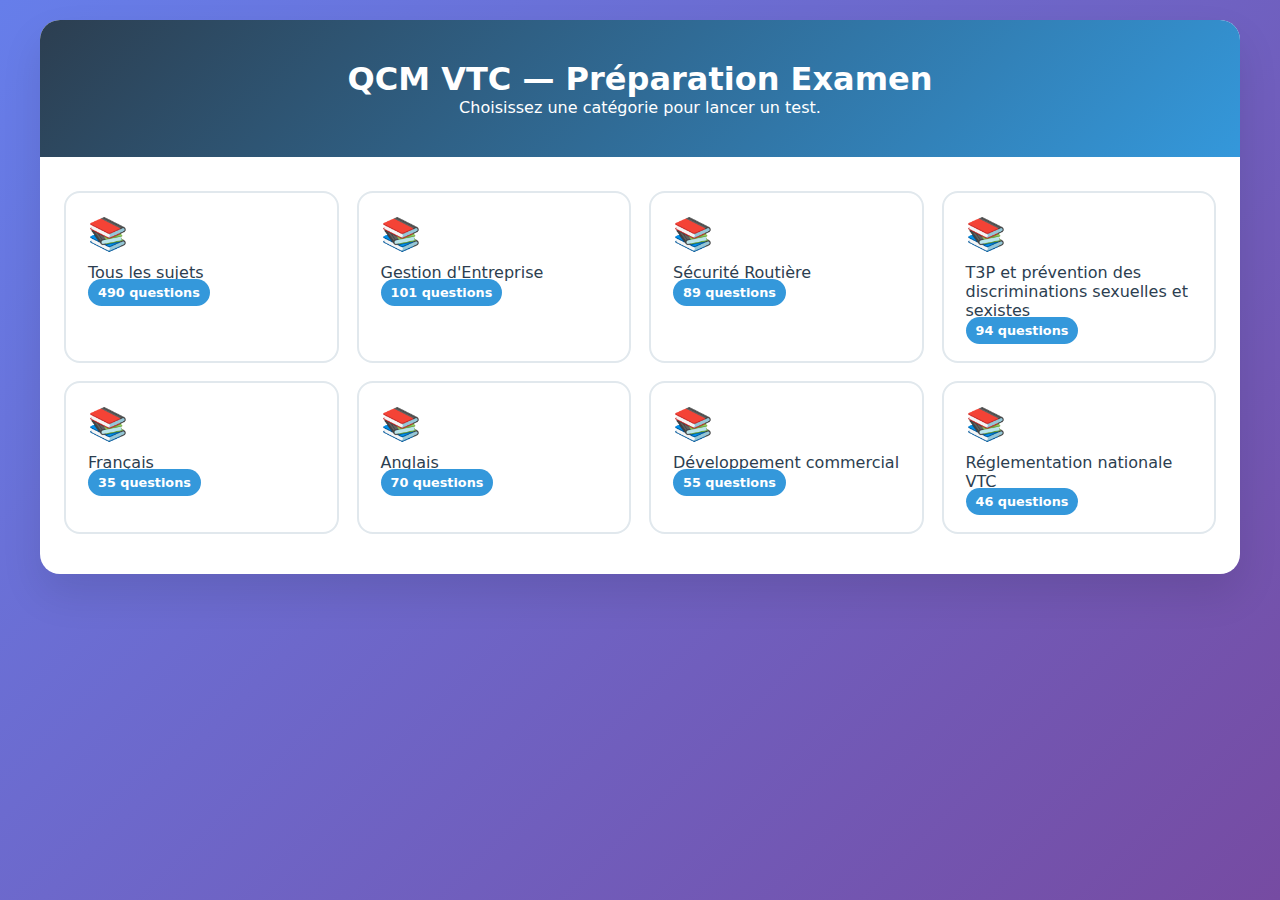
<file: index.html>
<!DOCTYPE html>
<html lang="fr">
<head>
  <meta charset="UTF-8" />
  <meta name="viewport" content="width=device-width, initial-scale=1" />
  <title>QCM VTC - Préparation Examen</title>
  <style>
    * { box-sizing: border-box; margin: 0; padding: 0; }
    body {
      font-family: system-ui, -apple-system, Segoe UI, Roboto, "Helvetica Neue", Arial, "Noto Sans";
      background: linear-gradient(135deg, #667eea 0%, #764ba2 100%);
      min-height: 100vh; padding: 20px; color: #2c3e50;
    }
    .container { max-width: 1200px; margin: 0 auto; background:#fff; border-radius: 20px; overflow: hidden; box-shadow: 0 20px 40px rgba(0,0,0,.1); }
    .header { background: linear-gradient(135deg, #2c3e50 0%, #3498db 100%); color:#fff; padding: 40px 24px; text-align: center; }
    .header h1 { font-size: clamp(1.6rem, 2.5vw, 2.6rem); font-weight: 800; }
    .main-content { padding: 34px 24px 40px; }

    .categories-grid { display:grid; grid-template-columns: repeat(auto-fit, minmax(260px,1fr)); gap: 18px; }
    .category-card { border: 2px solid #e1e8ed; border-radius: 16px; padding: 22px; cursor: pointer; background:#fff; transition: transform .2s, box-shadow .2s, border-color .2s; }
    .category-card:hover { transform: translateY(-4px); box-shadow: 0 15px 30px rgba(0,0,0,.12); border-color:#3498db; }
    .category-card .icon { font-size: 2rem; margin-bottom: 10px; }
    .badge { background:#3498db; color:#fff; padding:6px 10px; border-radius: 999px; font-size:.8rem; font-weight: 600; }

    .hidden { display:none !important; }
    .question-card { background:#fff; border-radius: 16px; padding: 26px; box-shadow: 0 10px 24px rgba(0,0,0,.08); margin-bottom: 18px; }
    .question-number { background:#3498db; color:#fff; padding: 8px 14px; border-radius: 999px; font-weight: 700; }
    .question-text { font-size: 1.15rem; margin: 14px 0; font-weight: 600; color:#1e293b; }
    .options { display:flex; flex-direction: column; gap: 10px; }
    .option { border:2px solid #e9ecef; border-radius: 12px; padding: 12px; cursor: pointer; background:#f8fafc; transition: background .2s, border-color .2s; }
    .option:hover { background:#e3f2fd; border-color:#2196f3; }
    .option.selected { background:#e0f2fe; border-color:#0284c7; }
    .option.correct { background:#e8f5e9; border-color:#22c55e; }
    .option.incorrect { background:#ffebee; border-color:#ef4444; }
    .btn { border:0; border-radius: 999px; padding: 12px 20px; font-weight: 700; cursor: pointer; margin: 6px; }
    .btn-primary { background:#3498db; color:#fff; }
    .btn-success { background:#22c55e; color:#fff; }
    .btn-secondary { background:#94a3b8; color:#fff; }

    .results { text-align:center; padding: 10px; }
    .score-circle { width: 120px; height:120px; border-radius: 50%; display:flex; align-items:center; justify-content:center; margin: 0 auto 16px; color:#fff; font-size: 2rem; font-weight: 900; }
    .score-excellent { background: linear-gradient(135deg, #22c55e, #16a34a); }
    .score-good { background: linear-gradient(135deg, #f59e0b, #d97706); }
    .score-poor { background: linear-gradient(135deg, #ef4444, #b91c1c); }
    .review-item { border:1px solid #e5e7eb; border-radius: 12px; padding: 14px; margin-bottom: 10px; text-align:left; }
    .review-item .ok { color:#16a34a; font-weight: 700; }
    .review-item .ko { color:#b91c1c; font-weight: 700; }
  </style>
</head>
<body>
  <div class="container">
    <header class="header">
      <h1>QCM VTC — Préparation Examen</h1>
      <p>Choisissez une catégorie pour lancer un test.</p>
    </header>

    <main class="main-content">
      <section id="categories" class="categories-grid"></section>

      <section id="exam" class="hidden">
        <div class="question-card">
          <div class="question-number" id="qNumber"></div>
          <div class="question-text" id="qText"></div>
          <div class="options" id="qOptions"></div>
          <div style="margin-top:14px;">
            <button id="prevBtn" class="btn btn-secondary">◀ Précédent</button>
            <button id="checkBtn" class="btn btn-primary">Vérifier</button>
            <button id="nextBtn" class="btn btn-secondary">Suivant ▶</button>
            <button id="finishBtn" class="btn btn-success">Terminer</button>
          </div>
        </div>
      </section>

      <section id="results" class="hidden results">
        <div class="score-circle" id="scoreCircle">0%</div>
        <h2 id="resultTitle"></h2>
        <p><strong>Score :</strong> <span id="score"></span></p>
        <div id="review"></div>
        <div style="margin-top:16px;">
          <button id="replayBtn" class="btn btn-primary">Rejouer la catégorie</button>
          <button id="homeBtn" class="btn btn-secondary">Accueil</button>
        </div>
      </section>
    </main>
  </div>

<script>
const QCM_FILES = [
  'gestion_entreprise_qcm.json',
  'securite_qcm.json',
  't3p_prevention_discrimination_qcm.json',
  'francais_qcm.json',
  'anglais_qcm.json',
  'developpement_commercial_qcm.json',
  'reglementation_qcm.json'
];

const state = { bank: [], currentCat:null, questions:[], answers:new Map(), idx:0 };
const byId = id => document.getElementById(id);

function isValidQuestion(q){
  if(!q || typeof q.question!=='string' || !Array.isArray(q.options)) return false;
  const n=q.options.length; let ca=q.correctAnswer;
  if(Array.isArray(ca)) return ca.every(v=>Number.isFinite(v)&&v>=1&&v<=n);
  return Number.isFinite(ca)&&ca>=1&&ca<=n;
}
function normalizeCategory(raw){
  const questions=(raw.questions||[]).filter(isValidQuestion).map((q,i)=>({
    id:q.id||`Q${i+1}`,
    text:q.question,
    options:q.options,
    correct:Array.isArray(q.correctAnswer)?q.correctAnswer.map(Number):[Number(q.correctAnswer)],
    explanation:q.explanation||''
  }));
  return {key:raw.category||'CAT',name:raw.name||'Catégorie',questions};
}
async function loadAll(){
  const results=await Promise.allSettled(QCM_FILES.map(f=>fetch(f).then(r=>r.json())));
  const cats=[]; results.forEach((res)=>{ if(res.status==='fulfilled'){ const cat=normalizeCategory(res.value); if(cat.questions.length) cats.push(cat);} });
  if(cats.length){ const all=cats.flatMap(c=>c.questions.map(q=>({...q,id:`${c.key}:${q.id}`}))); cats.unshift({key:'ALL',name:'Tous les sujets',questions:all}); }
  state.bank=cats; renderCategories();
}
function renderCategories(){
  const root=byId('categories'); root.innerHTML='';
  state.bank.forEach(cat=>{
    const card=document.createElement('div'); card.className='category-card';
    card.innerHTML=`<div class=\"icon\">📚</div><div class=\"category-title\">${cat.name}</div><span class=\"badge\">${cat.questions.length} questions</span>`;
    card.onclick=()=>startExam(cat);
    root.appendChild(card);
  });
}
function startExam(cat){
  state.currentCat=cat; state.questions=cat.questions; state.idx=0; state.answers=new Map();
  byId('categories').classList.add('hidden'); byId('exam').classList.remove('hidden'); byId('results').classList.add('hidden');
  renderQuestion();
}
function renderQuestion(){
  const i=state.idx; const q=state.questions[i];
  byId('qNumber').textContent=`Question ${i+1}/${state.questions.length}`;
  byId('qText').textContent=q.text;
  const root=byId('qOptions'); root.innerHTML='';
  q.options.forEach((opt,idx)=>{
    const div=document.createElement('div'); div.className='option'; div.textContent=`${String.fromCharCode(97+idx)}) ${opt}`;
    div.onclick=()=>toggleOption(idx+1);
    if(state.answers.get(i)?.choices?.includes(idx+1)) div.classList.add('selected');
    root.appendChild(div);
  });
  // disable prev button on first question
  byId('prevBtn').disabled = (i===0);
}
function toggleOption(choice){
  const i=state.idx; let ans=state.answers.get(i)||{choices:[]};
  if(ans.choices.includes(choice)) ans.choices=ans.choices.filter(c=>c!==choice);
  else ans.choices.push(choice);
  state.answers.set(i,ans);
  renderQuestion();
}
function checkAnswer(){
  const i=state.idx; const q=state.questions[i]; const ans=state.answers.get(i)||{choices:[]};
  const root=byId('qOptions'); const correctSet=new Set(q.correct);
  [...root.children].forEach((n,idx)=>{
    const optIdx=idx+1;
    if(correctSet.has(optIdx)) n.classList.add('correct');
    if(ans.choices.includes(optIdx)&&!correctSet.has(optIdx)) n.classList.add('incorrect');
  });
  ans.correct=ans.choices.length>0 && ans.choices.every(c=>correctSet.has(c)) && ans.choices.length===correctSet.size;
  state.answers.set(i,ans);
}
function nextQ(){ if(state.idx<state.questions.length-1){state.idx++; renderQuestion();} }
function prevQ(){ if(state.idx>0){state.idx--; renderQuestion();} }
function finishExam(){
  let correct=0; state.questions.forEach((q,i)=>{ if(state.answers.get(i)?.correct) correct++; });
  const total=state.questions.length; const pct=Math.round(correct/total*100);
  byId('exam').classList.add('hidden'); byId('results').classList.remove('hidden');
  const circle=byId('scoreCircle'); circle.textContent=`${pct}%`; circle.className='score-circle '+(pct>=80?'score-excellent':pct>=50?'score-good':'score-poor');
  byId('score').textContent=`${correct}/${total} (${pct}%)`;
  byId('resultTitle').textContent=pct>=80?'Excellent !':pct>=50?'Bien joué !':'Continuez à réviser';
  const review=byId('review'); review.innerHTML=''; state.questions.forEach((q,i)=>{
    const ans=state.answers.get(i)||{choices:[]}; const user=ans.choices.map(c=>`${String.fromCharCode(96+c)}) ${q.options[c-1]}`).join(', ')||'—';
    const good=q.correct.map(c=>`${String.fromCharCode(96+c)}) ${q.options[c-1]}`).join(', ');
    const div=document.createElement('div'); div.className='review-item';
    div.innerHTML=`<p><strong>${i+1}. ${q.text}</strong><br/>Votre réponse : ${user}<br/>Bonne réponse : ${good}</p>`;
    review.appendChild(div);
  });
}
function replayCategory(){ if(state.currentCat) startExam(state.currentCat); }
function goHome(){ byId('results').classList.add('hidden'); byId('categories').classList.remove('hidden'); }
byId('checkBtn').onclick=checkAnswer; byId('nextBtn').onclick=nextQ; byId('prevBtn').onclick=prevQ; byId('finishBtn').onclick=finishExam;
byId('replayBtn').onclick=replayCategory; byId('homeBtn').onclick=goHome;
loadAll();
</script>
</body>
</html>
</file>
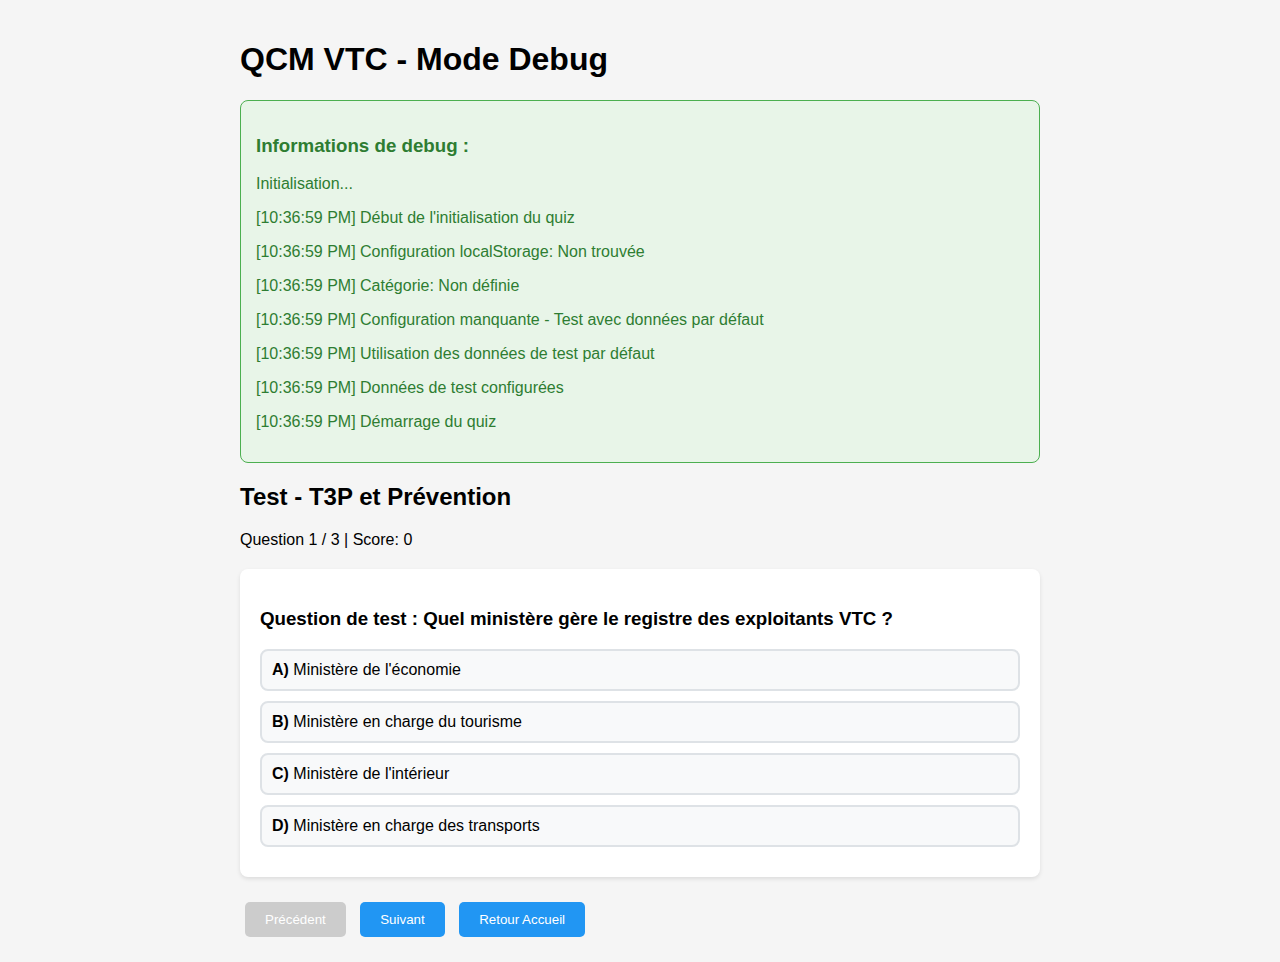
<file: quiz-debug.html>
<!DOCTYPE html>
<html lang="fr">
<head>
    <meta charset="UTF-8">
    <meta name="viewport" content="width=device-width, initial-scale=1.0">
    <title>QCM VTC - Debug</title>
    <style>
        body {
            font-family: Arial, sans-serif;
            max-width: 800px;
            margin: 0 auto;
            padding: 20px;
            background: #f5f5f5;
        }
        .debug-info {
            background: #e3f2fd;
            border: 1px solid #2196f3;
            border-radius: 8px;
            padding: 15px;
            margin-bottom: 20px;
        }
        .error {
            background: #ffebee;
            border: 1px solid #f44336;
            color: #d32f2f;
        }
        .success {
            background: #e8f5e8;
            border: 1px solid #4caf50;
            color: #2e7d32;
        }
        .question-card {
            background: white;
            border-radius: 8px;
            padding: 20px;
            margin: 20px 0;
            box-shadow: 0 2px 4px rgba(0,0,0,0.1);
        }
        .option {
            background: #f8f9fa;
            border: 2px solid #dee2e6;
            border-radius: 8px;
            padding: 10px;
            margin: 10px 0;
            cursor: pointer;
        }
        .option:hover {
            background: #e9ecef;
        }
        .option.selected {
            background: #e3f2fd;
            border-color: #2196f3;
        }
        button {
            background: #2196f3;
            color: white;
            border: none;
            padding: 10px 20px;
            border-radius: 5px;
            cursor: pointer;
            margin: 5px;
        }
        button:hover {
            background: #1976d2;
        }
        button:disabled {
            background: #ccc;
            cursor: not-allowed;
        }
    </style>
</head>
<body>
    <h1>QCM VTC - Mode Debug</h1>
    
    <div id="debugInfo" class="debug-info">
        <h3>Informations de debug :</h3>
        <div id="debugContent">Initialisation...</div>
    </div>
    
    <div id="quizContent" style="display: none;">
        <div id="quizHeader">
            <h2 id="quizTitle">Titre du Quiz</h2>
            <p>Question <span id="currentQ">1</span> / <span id="totalQ">?</span> | Score: <span id="score">0</span></p>
        </div>
        
        <div class="question-card">
            <h3 id="questionText">Question en cours de chargement...</h3>
            <div id="optionsContainer"></div>
        </div>
        
        <div>
            <button id="prevBtn" onclick="previousQuestion()" disabled>Précédent</button>
            <button id="nextBtn" onclick="nextQuestion()">Suivant</button>
            <button onclick="goHome()">Retour Accueil</button>
        </div>
    </div>
    
    <script>
        let quizData = null;
        let quizConfig = null;
        let currentQuestionIndex = 0;
        let userAnswers = [];
        let score = 0;
        
        function updateDebugInfo(message, type = 'info') {
            const debugContent = document.getElementById('debugContent');
            const debugInfo = document.getElementById('debugInfo');
            
            debugContent.innerHTML += `<p>[${new Date().toLocaleTimeString()}] ${message}</p>`;
            
            if (type === 'error') {
                debugInfo.className = 'debug-info error';
            } else if (type === 'success') {
                debugInfo.className = 'debug-info success';
            }
        }
        
        async function initQuiz() {
            updateDebugInfo('Début de l\'initialisation du quiz');
            
            // Vérifier localStorage
            const configStr = localStorage.getItem('currentQuizConfig');
            const category = localStorage.getItem('currentQuizCategory');
            
            updateDebugInfo(`Configuration localStorage: ${configStr ? 'Trouvée' : 'Non trouvée'}`);
            updateDebugInfo(`Catégorie: ${category || 'Non définie'}`);
            
            if (!configStr || !category) {
                updateDebugInfo('Configuration manquante - Test avec données par défaut', 'error');
                // Utiliser des données de test par défaut
                useDefaultData();
                return;
            }
            
            try {
                quizConfig = JSON.parse(configStr);
                updateDebugInfo(`Configuration parsée: ${quizConfig.title}`);
                
                // Essayer de charger le fichier JSON
                updateDebugInfo(`Tentative de chargement: data/${category}_qcm.json`);
                
                const jsonFiles = {
                    't3p': 'data/t3p_prevention_qcm.json',
                    'gestion': 'data/gestion_entreprise_qcm.json',
                    'securite': 'data/securite_routiere_qcm.json',
                    'francais': 'data/francais_qcm.json',
                    'anglais': 'data/anglais_qcm.json',
                    'commercial': 'data/developpement_commercial_qcm.json',
                    'reglementation': 'data/reglementation_vtc_qcm.json'
                };
                
                const fileName = jsonFiles[category];
                if (!fileName) {
                    throw new Error(`Fichier non défini pour la catégorie: ${category}`);
                }
                
                updateDebugInfo(`Chargement du fichier: ${fileName}`);
                
                try {
                    const response = await fetch(fileName);
                    updateDebugInfo(`Réponse fetch: ${response.status} ${response.statusText}`);
                    
                    if (!response.ok) {
                        throw new Error(`Erreur HTTP: ${response.status}`);
                    }
                    
                    quizData = await response.json();
                    updateDebugInfo(`Données chargées: ${quizData.questions ? quizData.questions.length : 0} questions`, 'success');
                    
                } catch (fetchError) {
                    updateDebugInfo(`Erreur de chargement: ${fetchError.message}`, 'error');
                    updateDebugInfo('Utilisation des données de fallback');
                    quizData = getFallbackData(category);
                }
                
                if (quizData && quizData.questions && quizData.questions.length > 0) {
                    startQuiz();
                } else {
                    updateDebugInfo('Aucune question trouvée', 'error');
                }
                
            } catch (error) {
                updateDebugInfo(`Erreur d'initialisation: ${error.message}`, 'error');
                useDefaultData();
            }
        }
        
        function useDefaultData() {
            updateDebugInfo('Utilisation des données de test par défaut');
            quizConfig = {
                title: 'Test - T3P et Prévention',
                duration: 45,
                coefficient: 2,
                questions: 3,
                qrc: 0
            };
            
            quizData = {
                "matiere": "T3P et prévention des discriminations (TEST)",
                "questions": [
                    {
                        "id": 1,
                        "type": "QCM",
                        "question": "Question de test : Quel ministère gère le registre des exploitants VTC ?",
                        "options": [
                            "Ministère de l'économie",
                            "Ministère en charge du tourisme", 
                            "Ministère de l'intérieur",
                            "Ministère en charge des transports"
                        ],
                        "reponse_correcte": "d",
                        "points": 1
                    },
                    {
                        "id": 2,
                        "type": "QCM",
                        "question": "Question de test : Puis-je utiliser un véhicule acheté en janvier 2012 pour exercer la profession de VTC ?",
                        "options": [
                            "Oui, si c'est un véhicule hybride ou électrique",
                            "Non si c'est un véhicule thermique",
                            "Oui, à condition qu'il respecte les critères de puissance et de dimensions"
                        ],
                        "reponse_correcte": "b",
                        "points": 1
                    },
                    {
                        "id": 3,
                        "type": "QCM",
                        "question": "Question de test : Cette question fonctionne-t-elle ?",
                        "options": [
                            "Oui, parfaitement",
                            "Non, il y a un problème",
                            "Je ne sais pas"
                        ],
                        "reponse_correcte": "a",
                        "points": 1
                    }
                ]
            };
            
            updateDebugInfo('Données de test configurées', 'success');
            startQuiz();
        }
        
        function getFallbackData(category) {
            const fallbackData = {
                "matiere": `${category} - Version de secours`,
                "questions": [
                    {
                        "id": 1,
                        "type": "QCM",
                        "question": `Question de secours pour ${category}`,
                        "options": [
                            "Option A",
                            "Option B",
                            "Option C"
                        ],
                        "reponse_correcte": "a",
                        "points": 1
                    }
                ]
            };
            
            return fallbackData;
        }
        
        function startQuiz() {
            updateDebugInfo('Démarrage du quiz', 'success');
            document.getElementById('quizContent').style.display = 'block';
            displayQuestion();
        }
        
        function displayQuestion() {
            const question = quizData.questions[currentQuestionIndex];
            
            document.getElementById('quizTitle').textContent = quizConfig.title;
            document.getElementById('currentQ').textContent = currentQuestionIndex + 1;
            document.getElementById('totalQ').textContent = quizData.questions.length;
            document.getElementById('score').textContent = score;
            document.getElementById('questionText').textContent = question.question;
            
            // Afficher les options
            const optionsContainer = document.getElementById('optionsContainer');
            optionsContainer.innerHTML = '';
            
            question.options.forEach((option, index) => {
                const optionDiv = document.createElement('div');
                optionDiv.className = 'option';
                optionDiv.onclick = () => selectOption(index);
                
                const letter = String.fromCharCode(97 + index);
                optionDiv.innerHTML = `<strong>${letter.toUpperCase()})</strong> ${option}`;
                
                if (userAnswers[currentQuestionIndex] === letter) {
                    optionDiv.classList.add('selected');
                }
                
                optionsContainer.appendChild(optionDiv);
            });
            
            // Mettre à jour les boutons
            document.getElementById('prevBtn').disabled = currentQuestionIndex === 0;
            document.getElementById('nextBtn').textContent = 
                currentQuestionIndex === quizData.questions.length - 1 ? 'Terminer' : 'Suivant';
        }
        
        function selectOption(optionIndex) {
            document.querySelectorAll('.option').forEach(opt => opt.classList.remove('selected'));
            document.querySelectorAll('.option')[optionIndex].classList.add('selected');
            
            const letter = String.fromCharCode(97 + optionIndex);
            userAnswers[currentQuestionIndex] = letter;
            
            updateDebugInfo(`Option sélectionnée: ${letter.toUpperCase()}`);
        }
        
        function nextQuestion() {
            if (currentQuestionIndex < quizData.questions.length - 1) {
                currentQuestionIndex++;
                displayQuestion();
            } else {
                endQuiz();
            }
        }
        
        function previousQuestion() {
            if (currentQuestionIndex > 0) {
                currentQuestionIndex--;
                displayQuestion();
            }
        }
        
        function endQuiz() {
            score = 0;
            quizData.questions.forEach((question, index) => {
                if (userAnswers[index] === question.reponse_correcte) {
                    score++;
                }
            });
            
            const percentage = (score / quizData.questions.length) * 100;
            const noteVingt = (score / quizData.questions.length) * 20;
            
            updateDebugInfo(`Quiz terminé! Score: ${score}/${quizData.questions.length} (${percentage.toFixed(1)}% - ${noteVingt.toFixed(1)}/20)`, 'success');
            
            alert(`Quiz terminé!\nScore: ${score}/${quizData.questions.length}\nNote: ${noteVingt.toFixed(1)}/20\n${percentage >= 60 ? 'Réussi!' : 'Échec'}`);
        }
        
        function goHome() {
            localStorage.removeItem('currentQuizConfig');
            localStorage.removeItem('currentQuizCategory');
            window.location.href = 'index.html';
        }
        
        // Initialiser au chargement
        document.addEventListener('DOMContentLoaded', initQuiz);
    </script>
</body>
</html>
</file>
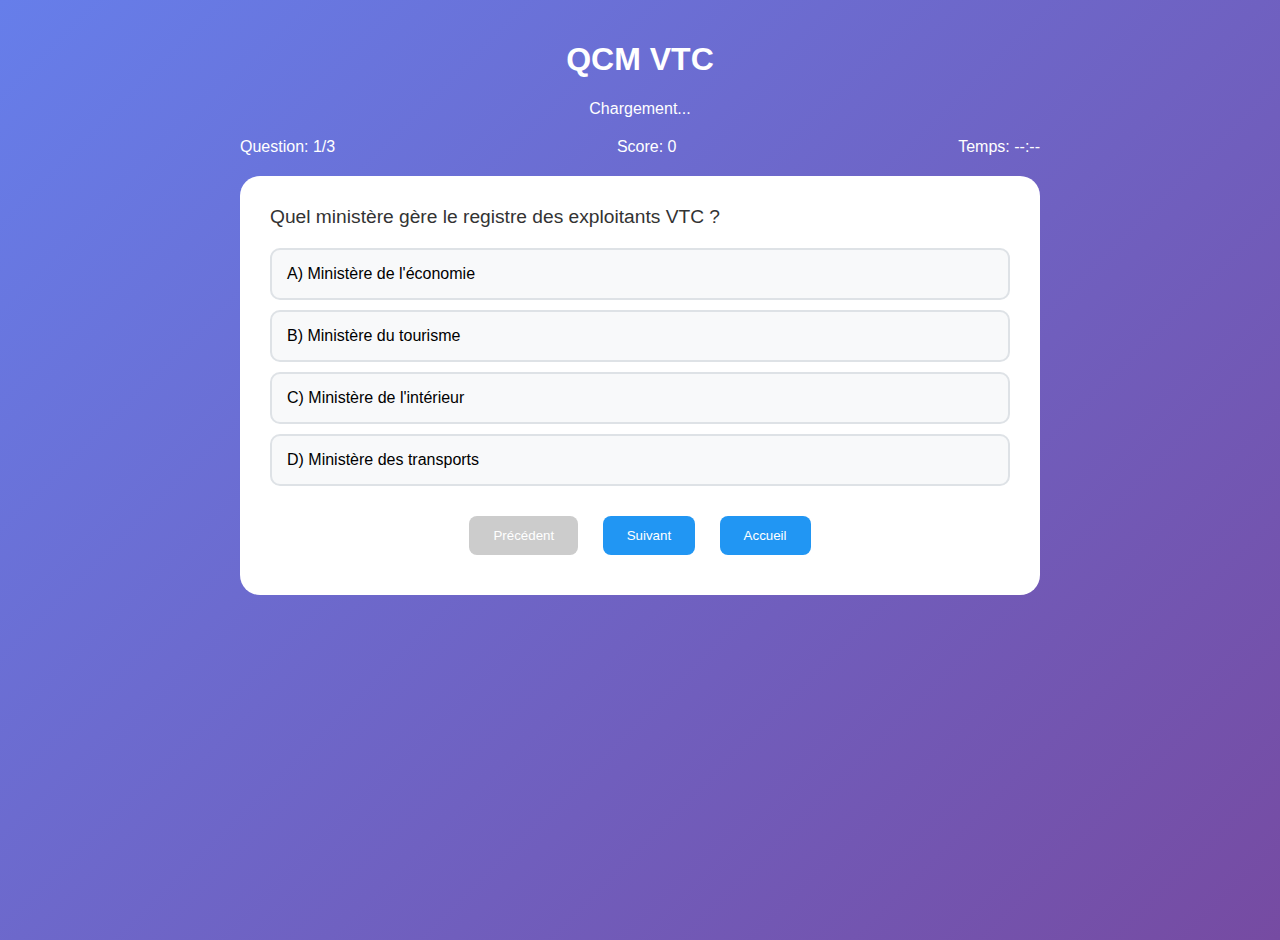
<file: quiz-final.html>
<!DOCTYPE html>
<html lang="fr">
<head>
    <meta charset="UTF-8">
    <meta name="viewport" content="width=device-width, initial-scale=1.0">
    <title>QCM VTC</title>
    <style>
        body { font-family: Arial, sans-serif; max-width: 800px; margin: 0 auto; padding: 20px; background: linear-gradient(135deg, #667eea 0%, #764ba2 100%); min-height: 100vh; }
        .container { background: white; border-radius: 20px; padding: 30px; margin: 20px 0; }
        .header { text-align: center; color: white; margin-bottom: 20px; }
        .question { font-size: 1.2rem; margin-bottom: 20px; color: #333; }
        .option { background: #f8f9fa; border: 2px solid #dee2e6; border-radius: 10px; padding: 15px; margin: 10px 0; cursor: pointer; transition: all 0.3s; }
        .option:hover { background: #e9ecef; }
        .option.selected { background: #e3f2fd; border-color: #2196f3; }
        .nav-btn { background: #2196f3; color: white; border: none; padding: 12px 24px; border-radius: 8px; cursor: pointer; margin: 10px; }
        .nav-btn:hover { background: #1976d2; }
        .nav-btn:disabled { background: #ccc; cursor: not-allowed; }
        .info { display: flex; justify-content: space-between; margin-bottom: 20px; color: white; }
    </style>
</head>
<body>
    <div class="header">
        <h1 id="title">QCM VTC</h1>
        <p id="subtitle">Chargement...</p>
    </div>
    
    <div class="info">
        <span>Question: <span id="current">1</span>/<span id="total">?</span></span>
        <span>Score: <span id="score">0</span></span>
        <span>Temps: <span id="timer">--:--</span></span>
    </div>
    
    <div class="container">
        <div class="question" id="question">Chargement des questions...</div>
        <div id="options"></div>
        
        <div style="text-align: center; margin-top: 20px;">
            <button class="nav-btn" onclick="previous()" id="prevBtn" disabled>Précédent</button>
            <button class="nav-btn" onclick="next()" id="nextBtn">Suivant</button>
            <button class="nav-btn" onclick="goHome()">Accueil</button>
        </div>
    </div>

    <script>
        console.log('Quiz-final.html chargé !');
        
        let currentQuestion = 0;
        let questions = [];
        let answers = [];
        let score = 0;
        let timeLeft = 0;
        let config = {};
        
        // Données de test par défaut
        const testData = {
            "matiere": "Test QCM VTC",
            "questions": [
                {
                    "question": "Quel ministère gère le registre des exploitants VTC ?",
                    "options": ["Ministère de l'économie", "Ministère du tourisme", "Ministère de l'intérieur", "Ministère des transports"],
                    "reponse_correcte": "d"
                },
                {
                    "question": "Un véhicule VTC doit être âgé de moins de combien d'années ?",
                    "options": ["5 ans", "6 ans", "7 ans", "8 ans"],
                    "reponse_correcte": "b"
                },
                {
                    "question": "La réservation préalable est-elle obligatoire pour les VTC ?",
                    "options": ["Oui, toujours", "Non, jamais", "Seulement en ville", "Seulement pour l'aéroport"],
                    "reponse_correcte": "a"
                }
            ]
        };
        
        async function init() {
            console.log('Initialisation...');
            
            // Récupérer la configuration
            const configStr = localStorage.getItem('currentQuizConfig');
            const category = localStorage.getItem('currentQuizCategory');
            
            if (configStr && category) {
                config = JSON.parse(configStr);
                console.log('Configuration trouvée:', config);
                document.getElementById('title').textContent = config.title;
                document.getElementById('subtitle').textContent = `${config.duration} min - Coeff ${config.coefficient}`;
                timeLeft = config.duration * 60;
                
                // Essayer de charger le fichier JSON
                try {
                    const files = {
                        't3p': 'data/t3p_prevention_qcm.json',
                        'gestion': 'data/gestion_entreprise_qcm.json',
                        'securite': 'data/securite_routiere_qcm.json',
                        'francais': 'data/francais_qcm.json',
                        'anglais': 'data/anglais_qcm.json',
                        'commercial': 'data/developpement_commercial_qcm.json',
                        'reglementation': 'data/reglementation_vtc_qcm.json'
                    };
                    
                    if (files[category]) {
                        console.log('Chargement de:', files[category]);
                        const response = await fetch(files[category]);
                        
                        if (response.ok) {
                            const data = await response.json();
                            console.log('Données chargées:', data);
                            questions = data.questions || [];
                        } else {
                            console.log('Erreur fetch:', response.status);
                            questions = testData.questions;
                        }
                    } else {
                        console.log('Fichier non trouvé pour:', category);
                        questions = testData.questions;
                    }
                } catch (error) {
                    console.log('Erreur chargement JSON:', error);
                    questions = testData.questions;
                }
            } else {
                console.log('Pas de configuration, utilisation des données test');
                questions = testData.questions;
                config = { title: 'Test QCM', duration: 30, coefficient: 1 };
                timeLeft = 30 * 60;
            }
            
            if (questions.length === 0) {
                console.log('Aucune question, utilisation des données test');
                questions = testData.questions;
            }
            
            console.log('Questions finales:', questions.length);
            document.getElementById('total').textContent = questions.length;
            
            startTimer();
            showQuestion();
        }
        
        function startTimer() {
            setInterval(() => {
                if (timeLeft > 0) {
                    timeLeft--;
                    const min = Math.floor(timeLeft / 60);
                    const sec = timeLeft % 60;
                    document.getElementById('timer').textContent = 
                        `${min.toString().padStart(2, '0')}:${sec.toString().padStart(2, '0')}`;
                }
            }, 1000);
        }
        
        function showQuestion() {
            const q = questions[currentQuestion];
            document.getElementById('current').textContent = currentQuestion + 1;
            document.getElementById('question').textContent = q.question;
            document.getElementById('score').textContent = score;
            
            const optionsDiv = document.getElementById('options');
            optionsDiv.innerHTML = '';
            
            q.options.forEach((option, index) => {
                const div = document.createElement('div');
                div.className = 'option';
                div.textContent = String.fromCharCode(65 + index) + ') ' + option;
                div.onclick = () => selectOption(index);
                
                if (answers[currentQuestion] === String.fromCharCode(97 + index)) {
                    div.classList.add('selected');
                }
                
                optionsDiv.appendChild(div);
            });
            
            document.getElementById('prevBtn').disabled = currentQuestion === 0;
            document.getElementById('nextBtn').textContent = 
                currentQuestion === questions.length - 1 ? 'Terminer' : 'Suivant';
        }
        
        function selectOption(index) {
            console.log('Option sélectionnée:', index, 'Lettre:', String.fromCharCode(97 + index));
            document.querySelectorAll('.option').forEach(o => o.classList.remove('selected'));
            document.querySelectorAll('.option')[index].classList.add('selected');
            answers[currentQuestion] = String.fromCharCode(97 + index);
            console.log('Réponse stockée pour question', currentQuestion, ':', answers[currentQuestion]);
        }
        
        function next() {
            if (currentQuestion < questions.length - 1) {
                currentQuestion++;
                showQuestion();
            } else {
                finish();
            }
        }
        
        function previous() {
            if (currentQuestion > 0) {
                currentQuestion--;
                showQuestion();
            }
        }
        
        function finish() {
            score = 0;
            questions.forEach((q, i) => {
                if (answers[i] === q.reponse_correcte) score++;
            });
            
            const percent = (score / questions.length * 100).toFixed(1);
            const grade = (score / questions.length * 20).toFixed(1);
            
            // Créer un écran de résultats détaillé
            const container = document.querySelector('.container');
            container.innerHTML = `
                <div style="text-align: center;">
                    <h2 style="color: ${percent >= 60 ? '#4caf50' : '#f44336'};">
                        ${percent >= 60 ? 'Félicitations !' : 'Échec'}
                    </h2>
                    <div style="font-size: 2rem; font-weight: bold; margin: 20px 0; color: ${percent >= 60 ? '#4caf50' : '#f44336'};">
                        ${score}/${questions.length}
                    </div>
                    <p>Pourcentage: ${percent}%</p>
                    <p>Note sur 20: ${grade}/20</p>
                    <p>${percent >= 60 ? 'Vous avez réussi !' : 'Il faut au moins 60% pour réussir.'}</p>
                    
                    <div style="margin: 30px 0;">
                        <button class="nav-btn" onclick="showReview()">📝 Voir les réponses</button>
                        <button class="nav-btn" onclick="restart()">🔄 Recommencer</button>
                        <button class="nav-btn" onclick="goHome()">🏠 Accueil</button>
                    </div>
                </div>
            `;
        }
        
        function showReview() {
            const container = document.querySelector('.container');
            let reviewHTML = '<h2 style="text-align: center; margin-bottom: 30px;">Révision des réponses</h2>';
            
            questions.forEach((q, index) => {
                const userAnswer = answers[index];
                const correctAnswer = q.reponse_correcte;
                const isCorrect = userAnswer === correctAnswer;
                
                reviewHTML += `
                    <div style="margin-bottom: 25px; padding: 20px; border-radius: 10px; background: ${isCorrect ? '#e8f5e8' : '#ffebee'};">
                        <h4 style="color: #333; margin-bottom: 10px;">Question ${index + 1}</h4>
                        <p style="margin-bottom: 15px; font-weight: 500;">${q.question}</p>
                        <div style="margin-bottom: 8px;">
                            <strong>Votre réponse:</strong> 
                            <span style="color: ${isCorrect ? '#4caf50' : '#f44336'};">
                                ${userAnswer ? q.options[userAnswer.charCodeAt(0) - 97] : 'Pas de réponse'}
                            </span>
                        </div>
                        <div>
                            <strong>Bonne réponse:</strong> 
                            <span style="color: #4caf50;">
                                ${q.options[correctAnswer.charCodeAt(0) - 97]}
                            </span>
                        </div>
                    </div>
                `;
            });
            
            reviewHTML += `
                <div style="text-align: center; margin-top: 30px;">
                    <button class="nav-btn" onclick="restart()">🔄 Recommencer</button>
                    <button class="nav-btn" onclick="goHome()">🏠 Accueil</button>
                </div>
            `;
            
            container.innerHTML = reviewHTML;
        }
        
        function restart() {
            currentQuestion = 0;
            answers = [];
            score = 0;
            timeLeft = config.duration * 60;
            
            // Restaurer l'interface originale
            const container = document.querySelector('.container');
            container.innerHTML = `
                <div class="question" id="question">Chargement des questions...</div>
                <div id="options"></div>
                
                <div style="text-align: center; margin-top: 20px;">
                    <button class="nav-btn" onclick="previous()" id="prevBtn" disabled>Précédent</button>
                    <button class="nav-btn" onclick="next()" id="nextBtn">Suivant</button>
                    <button class="nav-btn" onclick="goHome()">Accueil</button>
                </div>
            `;
            
            showQuestion();
        }
        
        function goHome() {
            localStorage.removeItem('currentQuizConfig');
            localStorage.removeItem('currentQuizCategory');
            window.location.href = 'index.html';
        }
        
        document.addEventListener('DOMContentLoaded', init);
    </script>
</body>
</html>
</file>
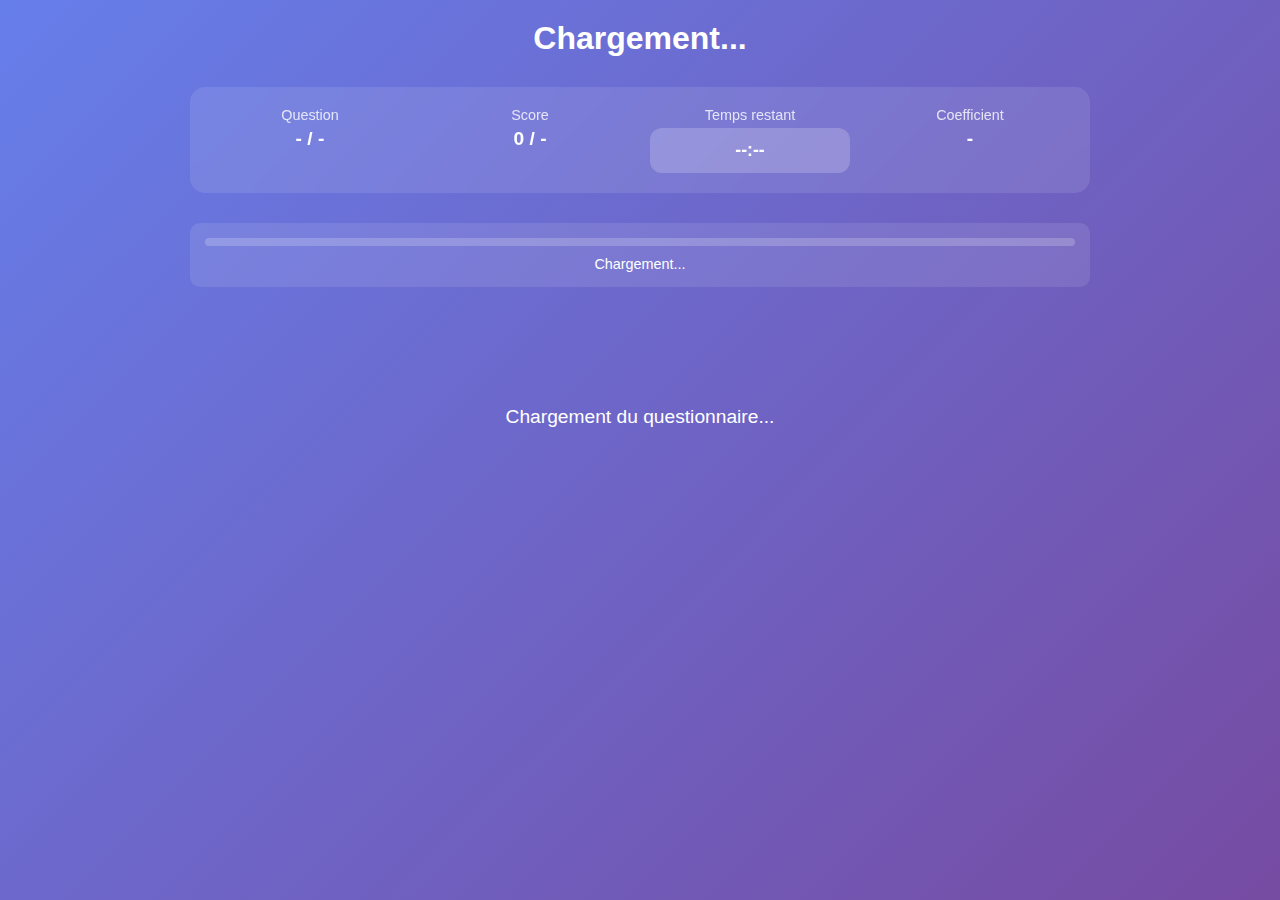
<file: quiz.html>
<!DOCTYPE html>
<html lang="fr">
<head>
    <meta charset="UTF-8">
    <meta name="viewport" content="width=device-width, initial-scale=1.0">
    <title>QCM VTC - Examen</title>
    <style>
        * {
            margin: 0;
            padding: 0;
            box-sizing: border-box;
        }
        
        body {
            font-family: 'Segoe UI', Tahoma, Geneva, Verdana, sans-serif;
            background: linear-gradient(135deg, #667eea 0%, #764ba2 100%);
            min-height: 100vh;
            padding: 20px;
        }
        
        .container {
            max-width: 900px;
            margin: 0 auto;
        }
        
        .header {
            text-align: center;
            margin-bottom: 30px;
            color: white;
        }
        
        .header h1 {
            font-size: 2rem;
            margin-bottom: 10px;
        }
        
        .header .subtitle {
            font-size: 1.1rem;
            opacity: 0.9;
        }
        
        .exam-info {
            background: rgba(255, 255, 255, 0.1);
            backdrop-filter: blur(10px);
            border-radius: 15px;
            padding: 20px;
            margin-bottom: 30px;
            color: white;
            display: grid;
            grid-template-columns: repeat(auto-fit, minmax(150px, 1fr));
            gap: 20px;
        }
        
        .info-item {
            text-align: center;
        }
        
        .info-label {
            font-size: 0.9rem;
            opacity: 0.8;
            margin-bottom: 5px;
        }
        
        .info-value {
            font-size: 1.2rem;
            font-weight: bold;
        }
        
        .progress-container {
            background: rgba(255, 255, 255, 0.1);
            border-radius: 10px;
            padding: 15px;
            margin-bottom: 30px;
        }
        
        .progress-bar {
            background: rgba(255, 255, 255, 0.2);
            border-radius: 10px;
            height: 8px;
            overflow: hidden;
            margin-bottom: 10px;
        }
        
        .progress-fill {
            background: linear-gradient(90deg, #4caf50, #8bc34a);
            height: 100%;
            transition: width 0.3s ease;
        }
        
        .progress-text {
            color: white;
            text-align: center;
            font-size: 0.9rem;
        }
        
        .question-card {
            background: white;
            border-radius: 20px;
            padding: 30px;
            margin-bottom: 20px;
            box-shadow: 0 8px 32px rgba(0, 0, 0, 0.1);
            min-height: 400px;
            display: flex;
            flex-direction: column;
        }
        
        .question-header {
            display: flex;
            justify-content: space-between;
            align-items: center;
            margin-bottom: 25px;
            flex-wrap: wrap;
            gap: 15px;
        }
        
        .question-number {
            background: linear-gradient(135deg, #667eea, #764ba2);
            color: white;
            width: 45px;
            height: 45px;
            border-radius: 50%;
            display: flex;
            align-items: center;
            justify-content: center;
            font-weight: bold;
            font-size: 1.1rem;
        }
        
        .question-meta {
            display: flex;
            gap: 10px;
            flex-wrap: wrap;
        }
        
        .question-type, .question-points {
            background: #f8f9fa;
            padding: 8px 15px;
            border-radius: 20px;
            font-size: 0.9rem;
            color: #6c757d;
            font-weight: 500;
        }
        
        .question-text {
            font-size: 1.2rem;
            color: #2c3e50;
            margin-bottom: 25px;
            line-height: 1.6;
            flex-grow: 1;
        }
        
        .options {
            display: flex;
            flex-direction: column;
            gap: 15px;
            margin-bottom: 20px;
        }
        
        .option {
            background: #f8f9fa;
            border: 2px solid transparent;
            border-radius: 12px;
            padding: 18px 22px;
            cursor: pointer;
            transition: all 0.3s ease;
            display: flex;
            align-items: center;
            gap: 15px;
            min-height: 60px;
        }
        
        .option:hover {
            background: #e9ecef;
            border-color: #dee2e6;
            transform: translateY(-1px);
        }
        
        .option.selected {
            background: #e3f2fd;
            border-color: #2196f3;
            box-shadow: 0 4px 12px rgba(33, 150, 243, 0.2);
        }
        
        .option.correct {
            background: #e8f5e8;
            border-color: #4caf50;
            box-shadow: 0 4px 12px rgba(76, 175, 80, 0.2);
        }
        
        .option.incorrect {
            background: #ffebee;
            border-color: #f44336;
            box-shadow: 0 4px 12px rgba(244, 67, 54, 0.2);
        }
        
        .option-letter {
            background: #6c757d;
            color: white;
            width: 35px;
            height: 35px;
            border-radius: 50%;
            display: flex;
            align-items: center;
            justify-content: center;
            font-weight: bold;
            flex-shrink: 0;
            font-size: 1rem;
        }
        
        .option.selected .option-letter {
            background: #2196f3;
        }
        
        .option.correct .option-letter {
            background: #4caf50;
        }
        
        .option.incorrect .option-letter {
            background: #f44336;
        }
        
        .option-text {
            flex: 1;
            font-size: 1rem;
            line-height: 1.4;
        }
        
        .navigation {
            display: flex;
            justify-content: space-between;
            align-items: center;
            margin-top: 30px;
            gap: 15px;
        }
        
        .nav-btn {
            background: linear-gradient(135deg, #667eea 0%, #764ba2 100%);
            color: white;
            border: none;
            padding: 14px 28px;
            border-radius: 12px;
            font-size: 1rem;
            font-weight: 600;
            cursor: pointer;
            transition: all 0.3s ease;
            min-width: 120px;
        }
        
        .nav-btn:hover:not(:disabled) {
            transform: translateY(-2px);
            box-shadow: 0 6px 20px rgba(102, 126, 234, 0.4);
        }
        
        .nav-btn:disabled {
            opacity: 0.5;
            cursor: not-allowed;
            transform: none;
            box-shadow: none;
        }
        
        .nav-btn.finish {
            background: linear-gradient(135deg, #4caf50, #8bc34a);
        }
        
        .nav-btn.finish:hover:not(:disabled) {
            box-shadow: 0 6px 20px rgba(76, 175, 80, 0.4);
        }
        
        .timer {
            background: rgba(255, 255, 255, 0.1);
            backdrop-filter: blur(10px);
            border-radius: 12px;
            padding: 12px 20px;
            color: white;
            font-weight: bold;
            font-size: 1.1rem;
        }
        
        .timer.warning {
            background: rgba(255, 152, 0, 0.2);
            color: #ff9800;
        }
        
        .timer.danger {
            background: rgba(244, 67, 54, 0.2);
            color: #f44336;
        }
        
        .results {
            background: white;
            border-radius: 20px;
            padding: 40px;
            text-align: center;
            display: none;
        }
        
        .score-circle {
            width: 150px;
            height: 150px;
            border-radius: 50%;
            display: flex;
            align-items: center;
            justify-content: center;
            margin: 0 auto 30px;
            font-size: 2rem;
            font-weight: bold;
            color: white;
        }
        
        .score-circle.pass {
            background: linear-gradient(135deg, #4caf50, #8bc34a);
        }
        
        .score-circle.fail {
            background: linear-gradient(135deg, #f44336, #ff5722);
        }
        
        .results h2 {
            font-size: 2rem;
            margin-bottom: 15px;
            color: #2c3e50;
        }
        
        .results-details {
            display: grid;
            grid-template-columns: repeat(auto-fit, minmax(200px, 1fr));
            gap: 20px;
            margin: 30px 0;
        }
        
        .result-item {
            background: #f8f9fa;
            padding: 20px;
            border-radius: 12px;
        }
        
        .result-label {
            font-size: 0.9rem;
            color: #6c757d;
            margin-bottom: 8px;
        }
        
        .result-value {
            font-size: 1.5rem;
            font-weight: bold;
            color: #2c3e50;
        }
        
        .loading {
            display: flex;
            justify-content: center;
            align-items: center;
            height: 200px;
            color: white;
            font-size: 1.2rem;
        }
        
        .error {
            background: rgba(244, 67, 54, 0.1);
            color: #f44336;
            padding: 20px;
            border-radius: 12px;
            text-align: center;
            margin: 20px 0;
        }
        
        @media (max-width: 768px) {
            .container {
                padding: 10px;
            }
            
            .question-card {
                padding: 20px;
            }
            
            .navigation {
                flex-direction: column;
            }
            
            .nav-btn {
                width: 100%;
            }
            
            .exam-info {
                grid-template-columns: repeat(2, 1fr);
            }
        }
    </style>
</head>
<body>
    <div class="container">
        <div class="header">
            <h1 id="examTitle">Chargement...</h1>
            <div class="subtitle" id="examSubtitle"></div>
        </div>
        
        <div class="exam-info">
            <div class="info-item">
                <div class="info-label">Question</div>
                <div class="info-value" id="currentQuestion">- / -</div>
            </div>
            <div class="info-item">
                <div class="info-label">Score</div>
                <div class="info-value" id="currentScore">0 / -</div>
            </div>
            <div class="info-item">
                <div class="info-label">Temps restant</div>
                <div class="info-value timer" id="timer">--:--</div>
            </div>
            <div class="info-item">
                <div class="info-label">Coefficient</div>
                <div class="info-value" id="coefficient">-</div>
            </div>
        </div>
        
        <div class="progress-container">
            <div class="progress-bar">
                <div class="progress-fill" id="progressFill" style="width: 0%"></div>
            </div>
            <div class="progress-text" id="progressText">Chargement...</div>
        </div>
        
        <div class="loading" id="loading">
            Chargement du questionnaire...
        </div>
        
        <div class="error" id="error" style="display: none;">
            <h3>Erreur de chargement</h3>
            <p>Impossible de charger le questionnaire. Veuillez réessayer.</p>
            <button class="nav-btn" onclick="location.reload()" style="margin-top: 15px;">
                Réessayer
            </button>
        </div>
        
        <div class="question-card" id="questionCard" style="display: none;">
            <div class="question-header">
                <div class="question-number" id="questionNumber">1</div>
                <div class="question-meta">
                    <div class="question-type" id="questionType">QCM</div>
                    <div class="question-points" id="questionPoints">1 point</div>
                </div>
            </div>
            
            <div class="question-text" id="questionText"></div>
            
            <div class="options" id="optionsContainer"></div>
        </div>
        
        <div class="navigation" id="navigation" style="display: none;">
            <button class="nav-btn" id="prevBtn" onclick="previousQuestion()" disabled>
                ← Précédent
            </button>
            <button class="nav-btn" id="homeBtn" onclick="goHome()">
                🏠 Accueil
            </button>
            <button class="nav-btn" id="nextBtn" onclick="nextQuestion()">
                Suivant →
            </button>
        </div>
        
        <div class="results" id="results">
            <div class="score-circle" id="scoreCircle">
                <span id="finalScore">0/0</span>
            </div>
            <h2 id="resultTitle">Résultats</h2>
            <p id="resultMessage"></p>
            
            <div class="results-details">
                <div class="result-item">
                    <div class="result-label">Score</div>
                    <div class="result-value" id="detailScore">0/0</div>
                </div>
                <div class="result-item">
                    <div class="result-label">Pourcentage</div>
                    <div class="result-value" id="detailPercentage">0%</div>
                </div>
                <div class="result-item">
                    <div class="result-label">Note /20</div>
                    <div class="result-value" id="detailGrade">0/20</div>
                </div>
                <div class="result-item">
                    <div class="result-label">Temps utilisé</div>
                    <div class="result-value" id="detailTime">0 min</div>
                </div>
            </div>
            
            <div style="margin-top: 30px; display: flex; gap: 15px; justify-content: center; flex-wrap: wrap;">
                <button class="nav-btn" onclick="restartQuiz()">
                    🔄 Recommencer
                </button>
                <button class="nav-btn" onclick="goHome()">
                    🏠 Accueil
                </button>
                <button class="nav-btn" onclick="reviewAnswers()" style="background: linear-gradient(135deg, #ff9800, #f57c00);">
                    📝 Réviser
                </button>
            </div>
        </div>
    </div>
    
    <script>
        let quizData = null;
        let quizConfig = null;
        let currentQuestionIndex = 0;
        let userAnswers = [];
        let score = 0;
        let timeLeft = 0;
        let timerInterval = null;
        let startTime = null;
        
        // Charger la configuration depuis localStorage
        function loadQuizConfig() {
            const configStr = localStorage.getItem('currentQuizConfig');
            const category = localStorage.getItem('currentQuizCategory');
            
            if (!configStr || !category) {
                showError('Configuration du quiz non trouvée. Retour à l\'accueil...');
                setTimeout(() => goHome(), 2000);
                return false;
            }
            
            quizConfig = JSON.parse(configStr);
            timeLeft = quizConfig.duration * 60;
            
            return true;
        }
        
        // Charger les données du quiz depuis le fichier JSON
        async function loadQuizData() {
            try {
                // Pour la démo, nous utilisons les données stockées localement
                // Dans un vrai projet, vous feriez : fetch(quizConfig.file)
                const category = localStorage.getItem('currentQuizCategory');
                quizData = await getQuizDataForCategory(category);
                
                if (!quizData || !quizData.questions) {
                    throw new Error('Données de quiz invalides');
                }
                
                return true;
            } catch (error) {
                console.error('Erreur de chargement:', error);
                showError('Impossible de charger les questions du quiz.');
                return false;
            }
        }
        
        // Charger les données depuis les fichiers JSON
        async function getQuizDataForCategory(category) {
            try {
                // Mapping des catégories vers les fichiers JSON
                const jsonFiles = {
                    't3p': 'data/t3p_prevention_qcm.json',
                    'gestion': 'data/gestion_entreprise_qcm.json',
                    'securite': 'data/securite_routiere_qcm.json',
                    'francais': 'data/francais_qcm.json',
                    'anglais': 'data/anglais_qcm.json',
                    'commercial': 'data/developpement_commercial_qcm.json',
                    'reglementation': 'data/reglementation_vtc_qcm.json'
                };
                
                const fileName = jsonFiles[category];
                if (!fileName) {
                    throw new Error(`Fichier non trouvé pour la catégorie: ${category}`);
                }
                
                const response = await fetch(fileName);
                if (!response.ok) {
                    throw new Error(`Erreur HTTP: ${response.status}`);
                }
                
                const data = await response.json();
                return data;
                
            } catch (error) {
                console.error('Erreur lors du chargement des données:', error);
                
                // Fallback avec données de base si le fichier JSON n'existe pas
                return getFallbackData(category);
            }
        }
        
        // Données de fallback si les fichiers JSON ne sont pas trouvés
        function getFallbackData(category) {
            const fallbackData = {
                't3p': {
                    "matiere": "T3P et prévention des discriminations sexuelles et sexistes",
                    "duree": "45 minutes",
                    "points": 20,
                    "coefficient": 2,
                    "questions": [
                        {
                            "id": 1,
                            "type": "QCM",
                            "question": "Quel ministère gère le registre des exploitants VTC ?",
                            "options": [
                                "Ministère de l'économie",
                                "Ministère en charge du tourisme", 
                                "Ministère de l'intérieur",
                                "Ministère en charge des transports"
                            ],
                            "reponse_correcte": "d",
                            "points": 1
                        },
                        {
                            "id": 2,
                            "type": "QCM",
                            "question": "Puis-je utiliser un véhicule acheté en janvier 2012 pour exercer la profession de VTC ?",
                            "options": [
                                "Oui, si c'est un véhicule hybride ou électrique",
                                "Non si c'est un véhicule thermique",
                                "Oui, à condition qu'il respecte les critères de puissance et de dimensions"
                            ],
                            "reponse_correcte": "b",
                            "points": 1
                        },
                        {
                            "id": 3,
                            "type": "QCM", 
                            "question": "L'arrêté du 6 Avril 2017 relatif à la signalétique définitive des voitures de transport avec chauffeur impose :",
                            "options": [
                                "Une vignette ronde de couleur rouge",
                                "2 vignettes rondes de couleur rouge",
                                "2 vignettes rondes de couleur mauve"
                            ],
                            "reponse_correcte": "c",
                            "points": 1
                        }
                    ]
                },
                'gestion': {
                    "matiere": "Gestion d'entreprise",
                    "duree": "30 minutes", 
                    "points": 20,
                    "coefficient": 3,
                    "questions": [
                        {
                            "id": 1,
                            "type": "QCM",
                            "question": "Quand il y a franchise de TVA cela signifie que :",
                            "options": [
                                "La déclaration de TVA sera faite ultérieurement",
                                "La prestation n'est pas assujettie à la TVA",
                                "L'entreprise ne peut pas récupérer la TVA"
                            ],
                            "reponse_correcte": "b",
                            "points": 1
                        },
                        {
                            "id": 2,
                            "type": "QCM",
                            "question": "Quelle situation permet d'avoir un crédit de TVA :",
                            "options": [
                                "TVA collectée supérieure à TVA déductible",
                                "TVA collectée est inférieure TVA déductible",
                                "TVA collectée = TVA déductible"
                            ],
                            "reponse_correcte": "b",
                            "points": 1
                        }
                    ]
                },
                'securite': {
                    "matiere": "Sécurité routière",
                    "duree": "30 minutes",
                    "points": 20,
                    "coefficient": 3,
                    "questions": [
                        {
                            "id": 1,
                            "type": "QCM",
                            "question": "Pour faire établir une nouvelle carte grise lors d'un changement de domicile, le propriétaire dispose de :",
                            "options": [
                                "3 semaines",
                                "1 mois",
                                "15 jours"
                            ],
                            "reponse_correcte": "b",
                            "points": 1
                        }
                    ]
                },
                'francais': {
                    "matiere": "Français",
                    "duree": "30 minutes",
                    "points": 20,
                    "coefficient": 2,
                    "questions": [
                        {
                            "id": 1,
                            "type": "QCM",
                            "question": "Que signifie le mot « recensement » ?",
                            "options": [
                                "Enquête",
                                "Recueil d'informations",
                                "Traitement de statistiques",
                                "Dénombrement détaillé"
                            ],
                            "reponse_correcte": "d",
                            "points": 2
                        }
                    ]
                },
                'anglais': {
                    "matiere": "Anglais",
                    "duree": "30 minutes",
                    "points": 20,
                    "coefficient": 1,
                    "questions": [
                        {
                            "id": 1,
                            "type": "QCM",
                            "question": "Il y a un supplément pour la quatrième personne",
                            "options": [
                                "There is no extra charge for the fourth person",
                                "There is a supplement for the third person",
                                "There is an extra charge for the fourth person"
                            ],
                            "reponse_correcte": "c",
                            "points": 1
                        }
                    ]
                },
                'commercial': {
                    "matiere": "Développement commercial",
                    "duree": "30 minutes",
                    "points": 20,
                    "coefficient": 3,
                    "questions": [
                        {
                            "id": 1,
                            "type": "QCM",
                            "question": "À l'aéroport, le parking professionnel est saturé alors que vos clients ne vont pas tarder à sortir du check out :",
                            "options": [
                                "Vous vous garez sur des zébras",
                                "Vous vous garez au niveau de la dépose taxi car c'est au niveau des arrivées",
                                "Vous vous garez au parking public",
                                "Vous attendez qu'une place se libère"
                            ],
                            "reponse_correcte": "c",
                            "points": 1
                        }
                    ]
                },
                'reglementation': {
                    "matiere": "Réglementation nationale VTC",
                    "duree": "20 minutes",
                    "points": 20,
                    "coefficient": 3,
                    "questions": [
                        {
                            "id": 1,
                            "type": "QCM",
                            "question": "La durée maximale de stationnement précédant l'horaire de prise en charge mentionné par le client lors de sa réservation à un aéroport ou une gare pour un VTC est de :",
                            "options": [
                                "30 minutes",
                                "45 minutes",
                                "1 heure",
                                "1h30"
                            ],
                            "reponse_correcte": "c",
                            "points": 2
                        }
                    ]
                }
            };
            
            return fallbackData[category] || fallbackData['t3p'];
        }
        
        function showError(message) {
            document.getElementById('loading').style.display = 'none';
            document.getElementById('error').style.display = 'block';
            document.getElementById('error').querySelector('p').textContent = message;
        }
        
        async function initQuiz() {
            if (!loadQuizConfig()) return;
            
            // Mettre à jour l'interface avec les infos du quiz
            document.getElementById('examTitle').textContent = quizConfig.title;
            document.getElementById('examSubtitle').textContent = 
                `${quizConfig.duration} minutes - Coefficient ${quizConfig.coefficient} - ${quizConfig.questions} QCM` + 
                (quizConfig.qrc > 0 ? ` + ${quizConfig.qrc} QRC` : '');
            document.getElementById('coefficient').textContent = quizConfig.coefficient;
            
            // Charger les données
            const success = await loadQuizData();
            if (!success) return;
            
            // Initialiser le quiz
            document.getElementById('loading').style.display = 'none';
            document.getElementById('questionCard').style.display = 'block';
            document.getElementById('navigation').style.display = 'flex';
            
            startTime = Date.now();
            startTimer();
            displayQuestion();
        }
        
        function startTimer() {
            updateTimerDisplay();
            timerInterval = setInterval(() => {
                timeLeft--;
                updateTimerDisplay();
                if (timeLeft <= 0) {
                    endQuiz();
                }
            }, 1000);
        }
        
        function updateTimerDisplay() {
            const minutes = Math.floor(timeLeft / 60);
            const seconds = timeLeft % 60;
            const timerElement = document.getElementById('timer');
            
            timerElement.textContent = 
                `${minutes.toString().padStart(2, '0')}:${seconds.toString().padStart(2, '0')}`;
            
            // Changer la couleur selon le temps restant
            timerElement.className = 'timer';
            if (timeLeft <= 300) { // 5 minutes
                timerElement.className += ' danger';
            } else if (timeLeft <= 600) { // 10 minutes
                timerElement.className += ' warning';
            }
        }
        
        function displayQuestion() {
            const question = quizData.questions[currentQuestionIndex];
            
            // Mettre à jour les infos
            document.getElementById('questionNumber').textContent = currentQuestionIndex + 1;
            document.getElementById('questionText').textContent = question.question;
            document.getElementById('currentQuestion').textContent = 
                `${currentQuestionIndex + 1} / ${quizData.questions.length}`;
            document.getElementById('currentScore').textContent = `${score} / ${quizData.questions.length}`;
            document.getElementById('questionType').textContent = question.type || 'QCM';
            document.getElementById('questionPoints').textContent = `${question.points || 1} point${(question.points || 1) > 1 ? 's' : ''}`;
            
            // Mettre à jour la barre de progression
            const progress = ((currentQuestionIndex + 1) / quizData.questions.length) * 100;
            document.getElementById('progressFill').style.width = progress + '%';
            document.getElementById('progressText').textContent = 
                `Question ${currentQuestionIndex + 1} sur ${quizData.questions.length}`;
            
            // Afficher les options
            const optionsContainer = document.getElementById('optionsContainer');
            optionsContainer.innerHTML = '';
            
            question.options.forEach((option, index) => {
                const optionDiv = document.createElement('div');
                optionDiv.className = 'option';
                optionDiv.onclick = () => selectOption(index);
                
                const letter = String.fromCharCode(97 + index); // a, b, c, d
                optionDiv.innerHTML = `
                    <div class="option-letter">${letter.toUpperCase()}</div>
                    <div class="option-text">${option}</div>
                `;
                
                // Restaurer la sélection si elle existe
                if (userAnswers[currentQuestionIndex] === letter) {
                    optionDiv.classList.add('selected');
                }
                
                optionsContainer.appendChild(optionDiv);
            });
            
            // Mettre à jour les boutons de navigation
            document.getElementById('prevBtn').disabled = currentQuestionIndex === 0;
            const nextBtn = document.getElementById('nextBtn');
            if (currentQuestionIndex === quizData.questions.length - 1) {
                nextBtn.textContent = '🏁 Terminer';
                nextBtn.className = 'nav-btn finish';
            } else {
                nextBtn.textContent = 'Suivant →';
                nextBtn.className = 'nav-btn';
            }
        }
        
        function selectOption(optionIndex) {
            // Supprimer la sélection précédente
            document.querySelectorAll('.option').forEach(opt => opt.classList.remove('selected'));
            
            // Ajouter la sélection
            document.querySelectorAll('.option')[optionIndex].classList.add('selected');
            
            // Stocker la réponse
            const letter = String.fromCharCode(97 + optionIndex);
            userAnswers[currentQuestionIndex] = letter;
        }
        
        function nextQuestion() {
            if (currentQuestionIndex < quizData.questions.length - 1) {
                currentQuestionIndex++;
                displayQuestion();
            } else {
                endQuiz();
            }
        }
        
        function previousQuestion() {
            if (currentQuestionIndex > 0) {
                currentQuestionIndex--;
                displayQuestion();
            }
        }
        
        function endQuiz() {
            if (timerInterval) {
                clearInterval(timerInterval);
            }
            calculateScore();
            showResults();
        }
        
        function calculateScore() {
            score = 0;
            quizData.questions.forEach((question, index) => {
                if (userAnswers[index] === question.reponse_correcte) {
                    score++;
                }
            });
        }
        
        function showResults() {
            document.getElementById('questionCard').style.display = 'none';
            document.getElementById('navigation').style.display = 'none';
            
            const percentage = (score / quizData.questions.length) * 100;
            const noteVingt = (score / quizData.questions.length) * 20;
            const endTime = Date.now();
            const timeUsed = Math.round((endTime - startTime) / 1000 / 60); // en minutes
            
            // Déterminer si c'est réussi (note minimale requise)
            const minGradeRequired = 6; // Note minimale sur 20
            const passed = noteVingt >= minGradeRequired;
            
            // Mettre à jour les éléments
            document.getElementById('finalScore').textContent = `${score}/${quizData.questions.length}`;
            document.getElementById('scoreCircle').className = `score-circle ${passed ? 'pass' : 'fail'}`;
            document.getElementById('resultTitle').textContent = passed ? 'Félicitations !' : 'Échec';
            document.getElementById('resultMessage').textContent = passed 
                ? `Vous avez réussi l'épreuve de ${quizConfig.title} !`
                : `Note insuffisante. Il faut au moins ${minGradeRequired}/20 pour valider cette épreuve.`;
            
            // Détails des résultats
            document.getElementById('detailScore').textContent = `${score}/${quizData.questions.length}`;
            document.getElementById('detailPercentage').textContent = `${percentage.toFixed(1)}%`;
            document.getElementById('detailGrade').textContent = `${noteVingt.toFixed(1)}/20`;
            document.getElementById('detailTime').textContent = `${timeUsed} min`;
            
            document.getElementById('results').style.display = 'block';
            
            // Sauvegarder les résultats
            saveQuizResult(score, quizData.questions.length, noteVingt, passed);
        }
        
        function saveQuizResult(score, total, grade, passed) {
            const category = localStorage.getItem('currentQuizCategory');
            const results = JSON.parse(localStorage.getItem('quizResults') || '{}');
            
            results[category] = {
                score: score,
                total: total,
                grade: grade,
                passed: passed,
                date: new Date().toISOString(),
                timeUsed: Math.round((Date.now() - startTime) / 1000 / 60)
            };
            
            localStorage.setItem('quizResults', JSON.stringify(results));
        }
        
        function restartQuiz() {
            currentQuestionIndex = 0;
            userAnswers = [];
            score = 0;
            timeLeft = quizConfig.duration * 60;
            startTime = null;
            
            document.getElementById('questionCard').style.display = 'block';
            document.getElementById('navigation').style.display = 'flex';
            document.getElementById('results').style.display = 'none';
            
            initQuiz();
        }
        
        function reviewAnswers() {
            // Créer une page de révision
            let reviewHTML = `
                <div style="background: white; border-radius: 20px; padding: 30px; margin-top: 20px;">
                    <h2 style="text-align: center; margin-bottom: 30px; color: #2c3e50;">Révision des réponses</h2>
            `;
            
            quizData.questions.forEach((question, index) => {
                const userAnswer = userAnswers[index];
                const correctAnswer = question.reponse_correcte;
                const isCorrect = userAnswer === correctAnswer;
                
                reviewHTML += `
                    <div style="margin-bottom: 30px; padding: 20px; border-radius: 12px; background: ${isCorrect ? '#e8f5e8' : '#ffebee'};">
                        <h4 style="color: #2c3e50; margin-bottom: 15px;">Question ${index + 1}</h4>
                        <p style="margin-bottom: 15px; font-weight: 500;">${question.question}</p>
                        <div style="margin-bottom: 10px;">
                            <strong>Votre réponse:</strong> 
                            <span style="color: ${isCorrect ? '#4caf50' : '#f44336'};">
                                ${userAnswer ? question.options[userAnswer.charCodeAt(0) - 97] : 'Pas de réponse'}
                            </span>
                        </div>
                        <div>
                            <strong>Bonne réponse:</strong> 
                            <span style="color: #4caf50;">
                                ${question.options[correctAnswer.charCodeAt(0) - 97]}
                            </span>
                        </div>
                    </div>
                `;
            });
            
            reviewHTML += `
                    <div style="text-align: center; margin-top: 30px;">
                        <button class="nav-btn" onclick="closeReview()">Fermer la révision</button>
                    </div>
                </div>
            `;
            
            document.getElementById('results').innerHTML = reviewHTML;
        }
        
        function closeReview() {
            showResults(); // Retour aux résultats normaux
        }
        
        function goHome() {
            // Nettoyer le localStorage
            localStorage.removeItem('currentQuizConfig');
            localStorage.removeItem('currentQuizCategory');
            window.location.href = 'index.html';
        }
        
        // Gestion des raccourcis clavier
        document.addEventListener('keydown', function(event) {
            if (document.getElementById('questionCard').style.display !== 'none') {
                // Touches 1-4 pour sélectionner les options
                if (event.key >= '1' && event.key <= '4') {
                    const optionIndex = parseInt(event.key) - 1;
                    const question = quizData.questions[currentQuestionIndex];
                    if (optionIndex < question.options.length) {
                        selectOption(optionIndex);
                    }
                }
                // Flèche droite ou Entrée pour question suivante
                else if (event.key === 'ArrowRight' || event.key === 'Enter') {
                    nextQuestion();
                }
                // Flèche gauche pour question précédente
                else if (event.key === 'ArrowLeft') {
                    previousQuestion();
                }
            }
        });
        
        // Initialiser le quiz au chargement de la page
        document.addEventListener('DOMContentLoaded', initQuiz);
</file>
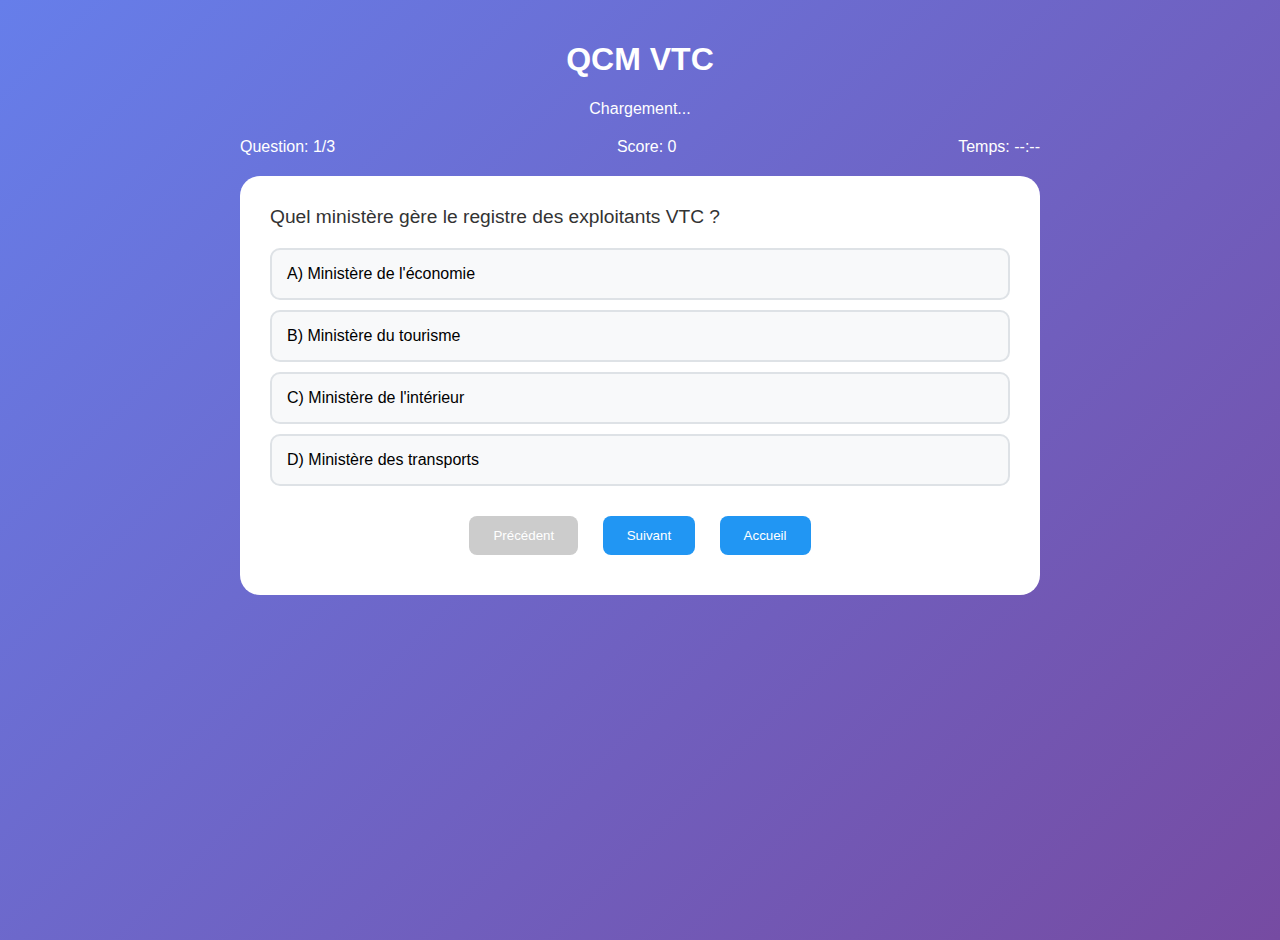
<file: data/quiz-final.html>
<!DOCTYPE html>
<html lang="fr">
<head>
    <meta charset="UTF-8">
    <meta name="viewport" content="width=device-width, initial-scale=1.0">
    <title>QCM VTC</title>
    <style>
        body { font-family: Arial, sans-serif; max-width: 800px; margin: 0 auto; padding: 20px; background: linear-gradient(135deg, #667eea 0%, #764ba2 100%); min-height: 100vh; }
        .container { background: white; border-radius: 20px; padding: 30px; margin: 20px 0; }
        .header { text-align: center; color: white; margin-bottom: 20px; }
        .question { font-size: 1.2rem; margin-bottom: 20px; color: #333; }
        .option { background: #f8f9fa; border: 2px solid #dee2e6; border-radius: 10px; padding: 15px; margin: 10px 0; cursor: pointer; transition: all 0.3s; }
        .option:hover { background: #e9ecef; }
        .option.selected { background: #e3f2fd; border-color: #2196f3; }
        .nav-btn { background: #2196f3; color: white; border: none; padding: 12px 24px; border-radius: 8px; cursor: pointer; margin: 10px; }
        .nav-btn:hover { background: #1976d2; }
        .nav-btn:disabled { background: #ccc; cursor: not-allowed; }
        .info { display: flex; justify-content: space-between; margin-bottom: 20px; color: white; }
    </style>
</head>
<body>
    <div class="header">
        <h1 id="title">QCM VTC</h1>
        <p id="subtitle">Chargement...</p>
    </div>
    
    <div class="info">
        <span>Question: <span id="current">1</span>/<span id="total">?</span></span>
        <span>Score: <span id="score">0</span></span>
        <span>Temps: <span id="timer">--:--</span></span>
    </div>
    
    <div class="container">
        <div class="question" id="question">Chargement des questions...</div>
        <div id="options"></div>
        
        <div style="text-align: center; margin-top: 20px;">
            <button class="nav-btn" onclick="previous()" id="prevBtn" disabled>Précédent</button>
            <button class="nav-btn" onclick="next()" id="nextBtn">Suivant</button>
            <button class="nav-btn" onclick="goHome()">Accueil</button>
        </div>
    </div>

    <script>
        console.log('Quiz-final.html chargé !');
        
        let currentQuestion = 0;
        let questions = [];
        let answers = [];
        let score = 0;
        let timeLeft = 0;
        let config = {};
        
        // Données de test par défaut
        const testData = {
            "matiere": "Test QCM VTC",
            "questions": [
                {
                    "question": "Quel ministère gère le registre des exploitants VTC ?",
                    "options": ["Ministère de l'économie", "Ministère du tourisme", "Ministère de l'intérieur", "Ministère des transports"],
                    "reponse_correcte": "d"
                },
                {
                    "question": "Un véhicule VTC doit être âgé de moins de combien d'années ?",
                    "options": ["5 ans", "6 ans", "7 ans", "8 ans"],
                    "reponse_correcte": "b"
                },
                {
                    "question": "La réservation préalable est-elle obligatoire pour les VTC ?",
                    "options": ["Oui, toujours", "Non, jamais", "Seulement en ville", "Seulement pour l'aéroport"],
                    "reponse_correcte": "a"
                }
            ]
        };
        
        async function init() {
            console.log('Initialisation...');
            
            // Récupérer la configuration
            const configStr = localStorage.getItem('currentQuizConfig');
            const category = localStorage.getItem('currentQuizCategory');
            
            if (configStr && category) {
                config = JSON.parse(configStr);
                console.log('Configuration trouvée:', config);
                document.getElementById('title').textContent = config.title;
                document.getElementById('subtitle').textContent = `${config.duration} min - Coeff ${config.coefficient}`;
                timeLeft = config.duration * 60;
                
                // Essayer de charger le fichier JSON
                try {
                    const files = {
                        't3p': 'data/t3p_prevention_qcm.json',
                        'gestion': 'data/gestion_entreprise_qcm.json',
                        'securite': 'data/securite_routiere_qcm.json',
                        'francais': 'data/francais_qcm.json',
                        'anglais': 'data/anglais_qcm.json',
                        'commercial': 'data/developpement_commercial_qcm.json',
                        'reglementation': 'data/reglementation_vtc_qcm.json'
                    };
                    
                    if (files[category]) {
                        console.log('Chargement de:', files[category]);
                        const response = await fetch(files[category]);
                        
                        if (response.ok) {
                            const data = await response.json();
                            console.log('Données chargées:', data);
                            questions = data.questions || [];
                        } else {
                            console.log('Erreur fetch:', response.status);
                            questions = testData.questions;
                        }
                    } else {
                        console.log('Fichier non trouvé pour:', category);
                        questions = testData.questions;
                    }
                } catch (error) {
                    console.log('Erreur chargement JSON:', error);
                    questions = testData.questions;
                }
            } else {
                console.log('Pas de configuration, utilisation des données test');
                questions = testData.questions;
                config = { title: 'Test QCM', duration: 30, coefficient: 1 };
                timeLeft = 30 * 60;
            }
            
            if (questions.length === 0) {
                console.log('Aucune question, utilisation des données test');
                questions = testData.questions;
            }
            
            console.log('Questions finales:', questions.length);
            document.getElementById('total').textContent = questions.length;
            
            startTimer();
            showQuestion();
        }
        
        function startTimer() {
            setInterval(() => {
                if (timeLeft > 0) {
                    timeLeft--;
                    const min = Math.floor(timeLeft / 60);
                    const sec = timeLeft % 60;
                    document.getElementById('timer').textContent = 
                        `${min.toString().padStart(2, '0')}:${sec.toString().padStart(2, '0')}`;
                }
            }, 1000);
        }
        
        function showQuestion() {
            const q = questions[currentQuestion];
            document.getElementById('current').textContent = currentQuestion + 1;
            document.getElementById('question').textContent = q.question;
            document.getElementById('score').textContent = score;
            
            const optionsDiv = document.getElementById('options');
            optionsDiv.innerHTML = '';
            
            q.options.forEach((option, index) => {
                const div = document.createElement('div');
                div.className = 'option';
                div.textContent = String.fromCharCode(65 + index) + ') ' + option;
                div.onclick = () => selectOption(index);
                
                if (answers[currentQuestion] === String.fromCharCode(97 + index)) {
                    div.classList.add('selected');
                }
                
                optionsDiv.appendChild(div);
            });
            
            document.getElementById('prevBtn').disabled = currentQuestion === 0;
            document.getElementById('nextBtn').textContent = 
                currentQuestion === questions.length - 1 ? 'Terminer' : 'Suivant';
        }
        
        function selectOption(index) {
            document.querySelectorAll('.option').forEach(o => o.classList.remove('selected'));
            document.querySelectorAll('.option')[index].classList.add('selected');
            answers[currentQuestion] = String.fromCharCode(97 + index);
        }
        
        function next() {
            if (currentQuestion < questions.length - 1) {
                currentQuestion++;
                showQuestion();
            } else {
                finish();
            }
        }
        
        function previous() {
            if (currentQuestion > 0) {
                currentQuestion--;
                showQuestion();
            }
        }
        
        function finish() {
            score = 0;
            questions.forEach((q, i) => {
                if (answers[i] === q.reponse_correcte) score++;
            });
            
            const percent = (score / questions.length * 100).toFixed(1);
            const grade = (score / questions.length * 20).toFixed(1);
            
            alert(`Quiz terminé!\nScore: ${score}/${questions.length} (${percent}%)\nNote: ${grade}/20\n${percent >= 60 ? 'Réussi!' : 'Échec'}`);
        }
        
        function goHome() {
            localStorage.removeItem('currentQuizConfig');
            localStorage.removeItem('currentQuizCategory');
            window.location.href = 'index.html';
        }
        
        document.addEventListener('DOMContentLoaded', init);
    </script>
</body>
</html>
</file>
